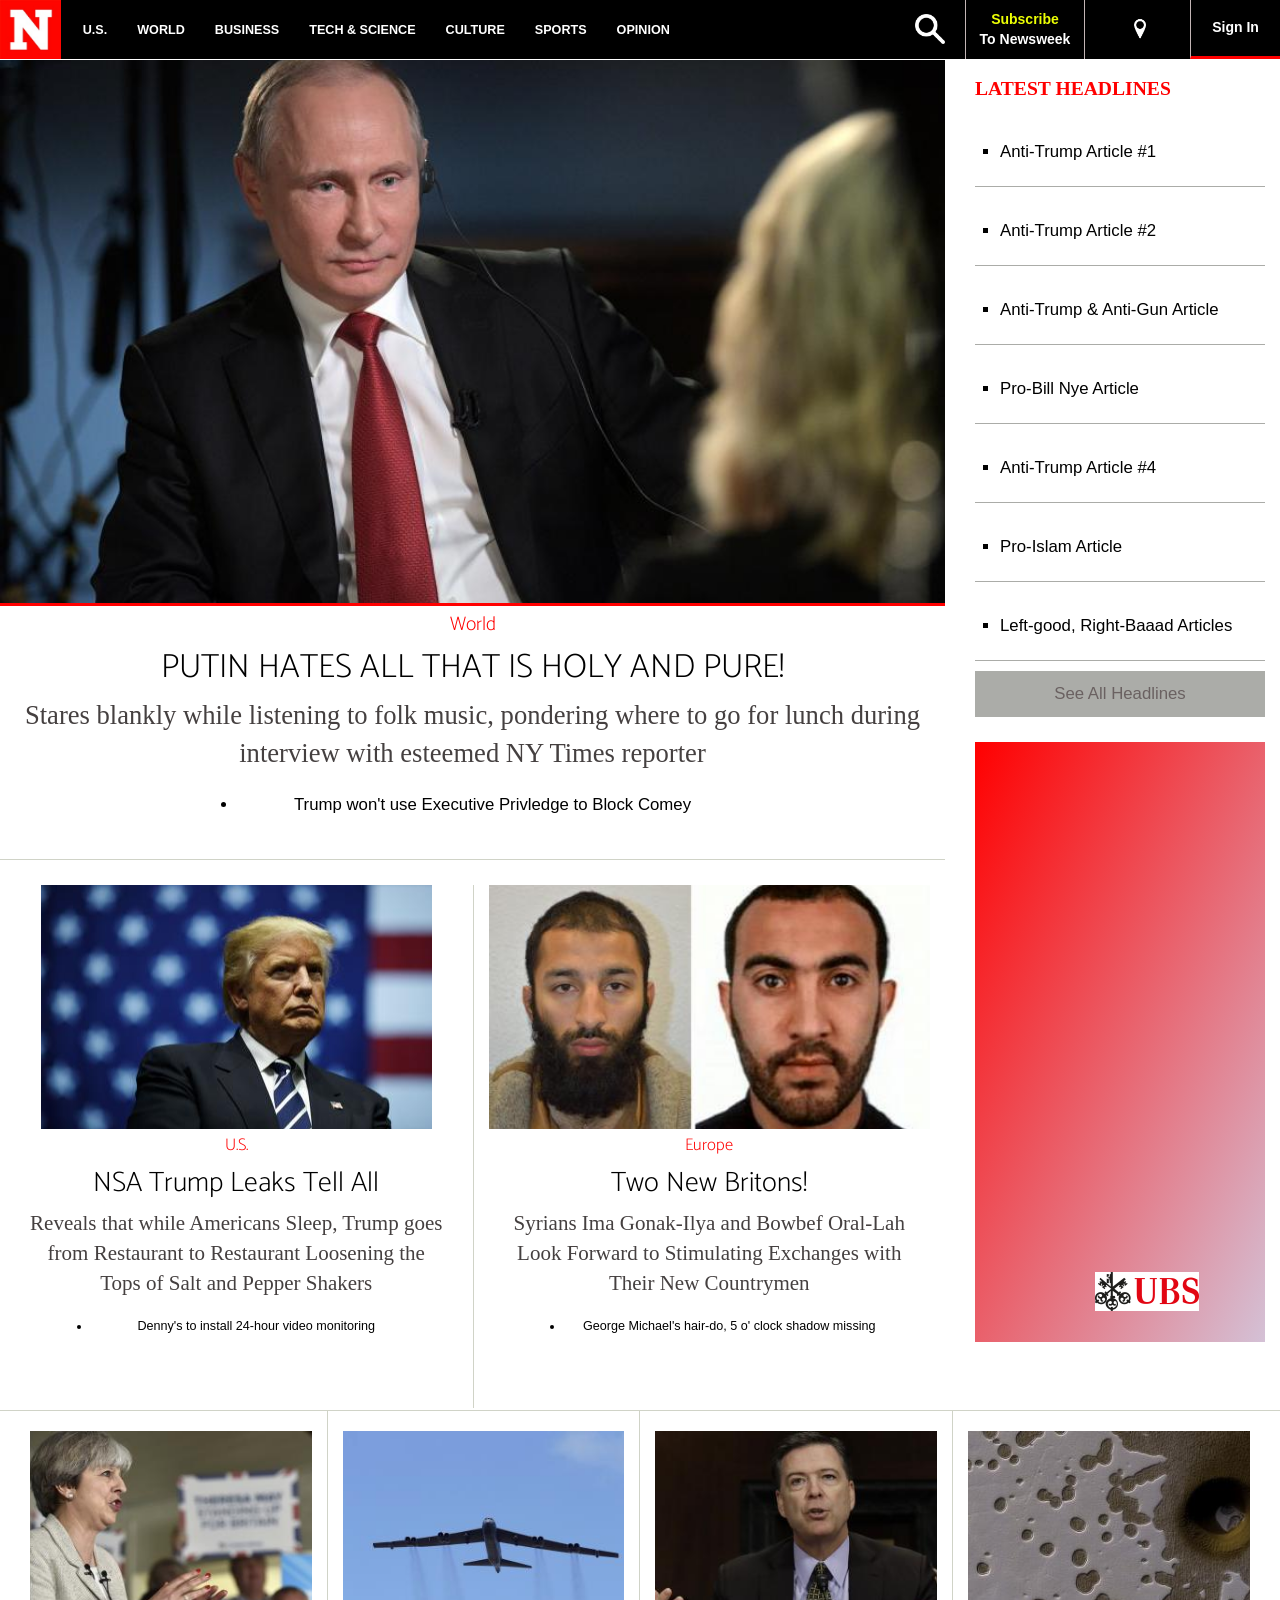
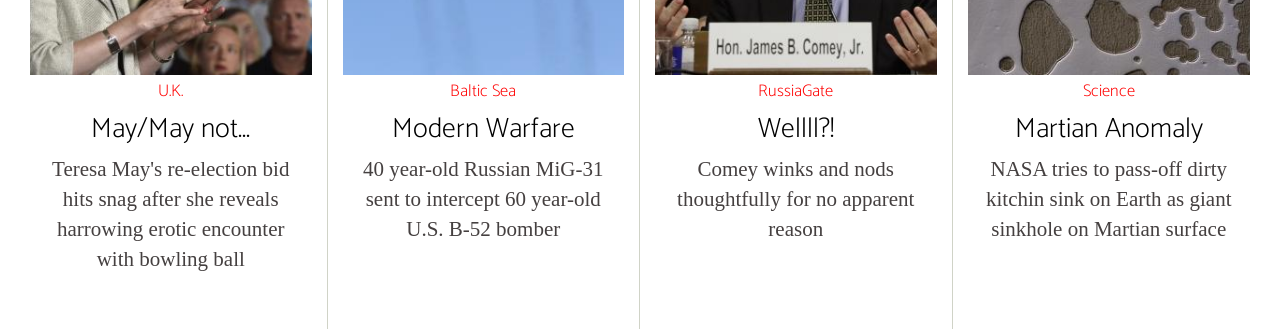
<file: HTML/index.html>
<!DOCTYPE html>
<html lang="en">
  <head>
    <meta charset="utf-8">
    <meta http-equiv="X-UA-Compatible" content="IE=edge">
    <meta name="viewport" content="width=device-width, initial-scale=1">
    <title>Neil's Newsweek Clone</title>
    <link href="../CSS/normalize.css" type="text/css" rel="stylesheet" />
	<!--<link href="../CSS/mainNWK.css" type="text/css" rel="stylesheet" />-->   
    <!--<link href="https://maxcdn.bootstrapcdn.com/bootstrap/3.3.7/css/bootstrap.min.css" rel="stylesheet">-->
    <!--<link href="../../../bootstrap-3.3.7-dist/css/bootstrap.min.css" rel="stylesheet">-->
    <link href="../CSS/bootstrap.min.css" rel="stylesheet">
    <link href="../CSS/mainNWK.css" type="text/css" rel="stylesheet" /> 
    <link href="https://fonts.googleapis.com/css?family=Josefin+Sans" rel="stylesheet">
    <link href="https://fonts.googleapis.com/css?family=Catamaran:900|Tangerine" rel="stylesheet">
    <link rel="stylesheet" type="text/css" media="(max-width: 1200px)" href="../CSS/nswk1200.css" />
    <link rel="stylesheet" type="text/css" media="(max-width: 992px)" href="../CSS/nswk992.css" />
    <link rel="stylesheet" type="text/css" media="(max-width: 768px)" href="../CSS/nswk768.css" />
  </head>
  <body>
    <div class="col-md-12 col-lg-12" id="nav_bar">      
        <div class="mycol-10pct" id="logo_box">
            <div class="logo">
                <img id="logo_small" src="../IMAGES/sml_logoC.jpg" />
            </div>
            <div class="logo_full">
                <img id="logo_big" src="../IMAGES/big_logo.png" />
            </div>
        </div>
        <div class="hdr">
                <ul class="nav1">
                    <li class="clr1">U.S.</li>
                    <li class="clr2">WORLD</li>
                    <li class="clr2">BUSINESS</li>
                    <li class="clr2">TECH & SCIENCE</li>
                    <li class="clr2">CULTURE</li>
                    <li class="clr2">SPORTS</li>
                    <li class="clr2">OPINION</li>
                </ul>
        </div>
        <div class="hdr2">
                <div class="icons2" id="lines_icon">
                    <img class="scaled2" src="../IMAGES/lines.png" />
                </div>
                <ul class="rt_clicks">
                    <li class="clr3">Sign In</li>
                </ul>
                <div class="icons2" id="position_icon">
                    <img class="scaled2" src="../IMAGES/position.png" />
                </div>
                <ul class="rt_clicks">
                    <li class="clr4"><span id="ylw">Subscribe</span><br />To Newsweek</li>
                </ul>
                <div class="icons2" id="srch_icon">
                    <img class="scaled2" src="../IMAGES/srch.png" />
                </div>
        </div>        
    </div>
    <article class="col-md-9 col-lg-9" id="article_area">
        <div class="image1 col-md-12 col-lg-12" id="image1_area">
            <!--<img class="image1" src="../IMAGES/image1a.jpg" />-->
        </div>
        <div class="col-md-12 col-lg-12" id="title1_area">
            <div id="title1_hdr">
                World
            </div>
            <div id="title1_hdln">
                PUTIN HATES ALL THAT IS HOLY AND PURE!
            </div>
            <div id="title1_desc">
                Stares blankly while listening to folk music, pondering where 
                to go for lunch during interview with esteemed NY Times reporter
            </div>
            <div class="sub_hdln">
                <ul class="sub_hdln1">
                    <li>Trump won't use Executive Privledge to Block Comey</li>
                </ul>
            </div>
        </div>    
    <div class="col-xs-12 col-sm-6 col-md-6 col-lg-6">
        <div class="image2 col-md-12 col-lg-12" id="image2_area">
        </div>
        <div class="col-xs-12 col-sm-12 col-md-12 col-lg-12" id="title2_area">
            <div id="title2_hdr">
                U.S.
            </div>
            <div id="title2_hdln">
                NSA Trump Leaks Tell All
            </div>
            <div id="title2_desc">
                Reveals that while Americans Sleep, Trump goes from Restaurant
                to Restaurant Loosening the Tops of Salt and Pepper Shakers
            </div>
            <div class="sub_hdln2">
                <ul class="sub_hdln21">
                    <li>Denny's to install 24-hour video monitoring</li>
                </ul>
            </div>
        </div> 
    </div>    
    <div class="col-xs-12 col-sm-6 col-md-6 col-lg-6 im23">
        <div class="image3 col-md-12 col-lg-12" id="image3_area">
        </div>
        <div class="col-xs-12 col-sm-12 col-md-12 col-lg-12" id="title2_area">
            <div id="title2_hdr">
                Europe
            </div>
            <div id="title2_hdln">
                Two New Britons! 
            </div>
            <div id="title2_desc">
                Syrians Ima Gonak-Ilya and Bowbef Oral-Lah Look Forward
                to Stimulating Exchanges with Their New Countrymen
            </div>
            <div class="sub_hdln2">
                <ul class="sub_hdln21">
                    <li>George Michael's hair-do, 5 o' clock shadow missing</li>
                </ul>
            </div>
        </div>
    </div>    
    </article>
    <div class="col-md-3 col-lg-3" id="iters_area">  
        <div id="hl_area">
            LATEST HEADLINES
        </div>
        <ul class="ulist1">
            <li class="u1_li1">
                Anti-Trump Article #1
            </li>
        </ul>
        <ul class="ulist1">
            <li class="u1_li1">
                Anti-Trump Article #2
            </li>
        </ul>
        <ul class="ulist1">
            <li class="u1_li1">
                Anti-Trump & Anti-Gun Article
            </li>
        </ul>
        <ul class="ulist1">
            <li class="u1_li1">
                Pro-Bill Nye Article
            </li>
        </ul>
        <ul class="ulist1">
            <li class="u1_li1">
                Anti-Trump Article #4
            </li>
        </ul>
        <ul class="ulist1">
            <li class="u1_li1">
                Pro-Islam Article
            </li>
        </ul>
        <ul class="ulist1">
            <li class="u1_li1">
                Left-good, Right-Baaad Articles
            </li>
        </ul>
      <div id="link1_area">
          See All Headlines
      </div>
      <div id="ad1_area">
          <img id="usb_ad" src="../IMAGES/ubs_add1.gif" />
      </div>
    </div>
    <article class="col-md-12 col-lg-12" id="article_area2">   
        <div class="col-md-3 col-lg-3" id="img4">
            <div class="image4 col-md-12 col-lg-12" id="image4_area">
            </div>
            <div class="col-md-12 col-lg-12" id="title3_area">
                <div id="title2_hdr">
                    U.K.
                </div>
                <div id="title2_hdln">
                    May/May not... 
                </div>
                <div id="title2_desc">
                    Teresa May's re-election bid hits snag after she 
                    reveals harrowing erotic encounter with bowling ball
                </div>
            </div>
        </div>
        <div class="col-md-3 col-lg-3" id="img5">
            <div class="image5 col-md-12 col-lg-12" id="image5_area">
            </div>
            <div class="col-md-12 col-lg-12" id="title3_area">
                <div id="title2_hdr">
                    Baltic Sea
                </div>
                <div id="title2_hdln">
                    Modern Warfare 
                </div>
                <div id="title2_desc">
                    40 year-old Russian MiG-31 sent to 
                    intercept 60 year-old U.S. B-52 bomber
                </div>
            </div>
        </div>
        <div class="col-md-3 col-lg-3" id="img6">    
            <div class="image6 col-md-12 col-lg-12" id="image6_area">
            </div>
            <div class="col-md-12 col-lg-12" id="title3_area">
                <div id="title2_hdr">
                    RussiaGate
                </div>
                <div id="title2_hdln">
                    Wellll?!
                </div>
                <div id="title2_desc">
                    Comey winks and nods thoughtfully 
                    for no apparent reason
                </div>
            </div>
        </div>
        <div class="col-md-3 col-lg-3" id="img7">
            <div class="image7 col-md-12 col-lg-12" id="image7_area">
            </div>
            <div class="col-md-12 col-lg-12" id="title3_area">
                <div id="title2_hdr">
                    Science
                </div>
                <div id="title2_hdln">
                    Martian Anomaly 
                </div>
                <div id="title2_desc">
                    NASA tries to pass-off dirty kitchin sink  
                    on Earth as giant sinkhole on Martian surface
                </div>
            </div>
        </div>   
    </article>
    <!-- jQuery (necessary for Bootstrap's JavaScript plugins) -->
    <script src="https://ajax.googleapis.com/ajax/libs/jquery/1.12.4/jquery.min.js"></script>
    <script src="js/bootstrap.min.js"></script>
  </body>
</html>
</file>
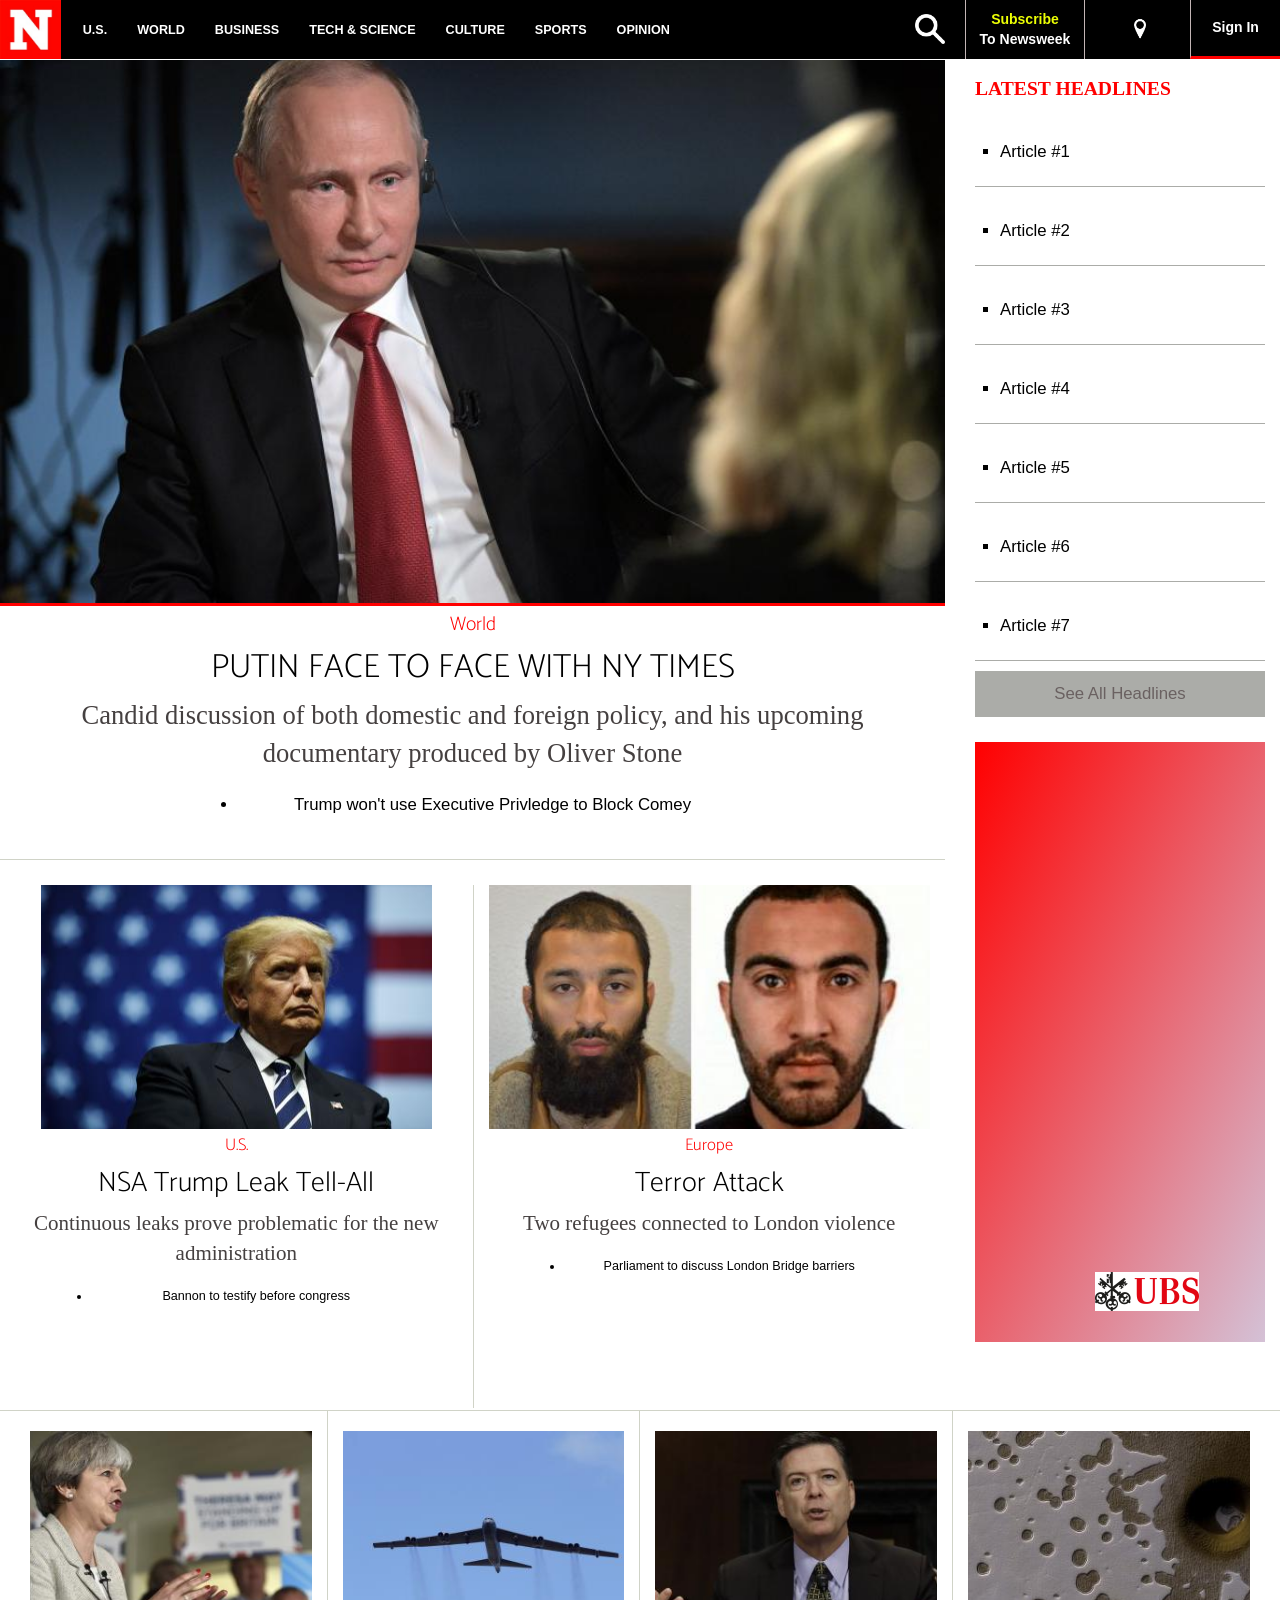
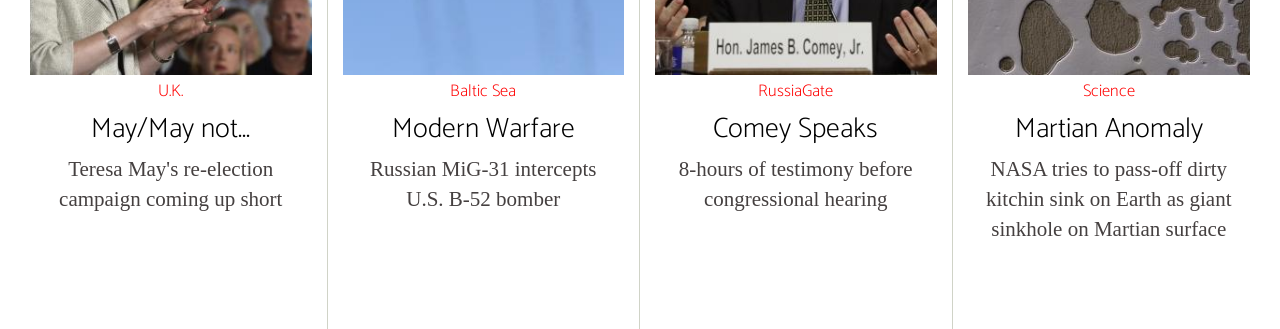
<file: HTML/index_Res.html>
<!DOCTYPE html>
<html lang="en">
  <head>
    <meta charset="utf-8">
    <meta http-equiv="X-UA-Compatible" content="IE=edge">
    <meta name="viewport" content="width=device-width, initial-scale=1">
    <title>Neil's Newsweek Clone</title>
    <link href="../CSS/normalize.css" type="text/css" rel="stylesheet" />
	<!--<link href="../CSS/mainNWK.css" type="text/css" rel="stylesheet" />-->   
    <!--<link href="https://maxcdn.bootstrapcdn.com/bootstrap/3.3.7/css/bootstrap.min.css" rel="stylesheet">-->
    <!--<link href="../../../bootstrap-3.3.7-dist/css/bootstrap.min.css" rel="stylesheet">-->
    <link href="../CSS/bootstrap.min.css" rel="stylesheet">
    <link href="../CSS/mainNWK.css" type="text/css" rel="stylesheet" /> 
    <link href="https://fonts.googleapis.com/css?family=Josefin+Sans" rel="stylesheet">
    <link href="https://fonts.googleapis.com/css?family=Catamaran:900|Tangerine" rel="stylesheet">
    <link rel="stylesheet" type="text/css" media="(max-width: 1200px)" href="../CSS/nswk1200.css" />
    <link rel="stylesheet" type="text/css" media="(max-width: 992px)" href="../CSS/nswk992.css" />
    <link rel="stylesheet" type="text/css" media="(max-width: 768px)" href="../CSS/nswk768.css" />
  </head>
  <body>
    <div class="col-md-12 col-lg-12" id="nav_bar">      
        <div class="mycol-10pct" id="logo_box">
            <div class="logo">
                <img id="logo_small" src="../IMAGES/sml_logoC.jpg" />
            </div>
            <div class="logo_full">
                <img id="logo_big" src="../IMAGES/big_logo.png" />
            </div>
        </div>
        <div class="hdr">
                <ul class="nav1">
                    <li class="clr1">U.S.</li>
                    <li class="clr2">WORLD</li>
                    <li class="clr2">BUSINESS</li>
                    <li class="clr2">TECH & SCIENCE</li>
                    <li class="clr2">CULTURE</li>
                    <li class="clr2">SPORTS</li>
                    <li class="clr2">OPINION</li>
                </ul>
        </div>
        <div class="hdr2">
                <div class="icons2" id="lines_icon">
                    <img class="scaled2" src="../IMAGES/lines.png" />
                </div>
                <ul class="rt_clicks">
                    <li class="clr3">Sign In</li>
                </ul>
                <div class="icons2" id="position_icon">
                    <img class="scaled2" src="../IMAGES/position.png" />
                </div>
                <ul class="rt_clicks">
                    <li class="clr4"><span id="ylw">Subscribe</span><br />To Newsweek</li>
                </ul>
                <div class="icons2" id="srch_icon">
                    <img class="scaled2" src="../IMAGES/srch.png" />
                </div>
        </div>        
    </div>
    <article class="col-md-9 col-lg-9" id="article_area">
        <div class="image1 col-md-12 col-lg-12" id="image1_area">
            <!--<img class="image1" src="../IMAGES/image1a.jpg" />-->
        </div>
        <div class="col-md-12 col-lg-12" id="title1_area">
            <div id="title1_hdr">
                World
            </div>
            <div id="title1_hdln">
                PUTIN FACE TO FACE WITH NY TIMES
            </div>
            <div id="title1_desc">
                Candid discussion of both domestic and foreign policy, and 
                his upcoming documentary produced by Oliver Stone
            </div>
            <div class="sub_hdln">
                <ul class="sub_hdln1">
                    <li>Trump won't use Executive Privledge to Block Comey</li>
                </ul>
            </div>
        </div>    
    <div class="col-xs-12 col-sm-6 col-md-6 col-lg-6">
        <div class="image2 col-md-12 col-lg-12" id="image2_area">
        </div>
        <div class="col-xs-12 col-sm-12 col-md-12 col-lg-12" id="title2_area">
            <div id="title2_hdr">
                U.S.
            </div>
            <div id="title2_hdln">
                NSA Trump Leak Tell-All
            </div>
            <div id="title2_desc">
                Continuous leaks prove problematic for the new administration
            </div>
            <div class="sub_hdln2">
                <ul class="sub_hdln21">
                    <li>Bannon to testify before congress</li>
                </ul>
            </div>
        </div> 
    </div>    
    <div class="col-xs-12 col-sm-6 col-md-6 col-lg-6 im23">
        <div class="image3 col-md-12 col-lg-12" id="image3_area">
        </div>
        <div class="col-xs-12 col-sm-12 col-md-12 col-lg-12" id="title2_area">
            <div id="title2_hdr">
                Europe
            </div>
            <div id="title2_hdln">
                Terror Attack 
            </div>
            <div id="title2_desc">
                Two refugees connected to London violence
            </div>
            <div class="sub_hdln2">
                <ul class="sub_hdln21">
                    <li>Parliament to discuss London Bridge barriers</li>
                </ul>
            </div>
        </div>
    </div>    
    </article>
    <div class="col-md-3 col-lg-3" id="iters_area">  
        <div id="hl_area">
            LATEST HEADLINES
        </div>
        <ul class="ulist1">
            <li class="u1_li1">
                Article #1
            </li>
        </ul>
        <ul class="ulist1">
            <li class="u1_li1">
                Article #2
            </li>
        </ul>
        <ul class="ulist1">
            <li class="u1_li1">
                Article #3
            </li>
        </ul>
        <ul class="ulist1">
            <li class="u1_li1">
                Article #4
            </li>
        </ul>
        <ul class="ulist1">
            <li class="u1_li1">
                Article #5
            </li>
        </ul>
        <ul class="ulist1">
            <li class="u1_li1">
                Article #6
            </li>
        </ul>
        <ul class="ulist1">
            <li class="u1_li1">
                Article #7
            </li>
        </ul>
      <div id="link1_area">
          See All Headlines
      </div>
      <div id="ad1_area">
          <img id="usb_ad" src="../IMAGES/ubs_add1.gif" />
      </div>
    </div>
    <article class="col-md-12 col-lg-12" id="article_area2">   
        <div class="col-md-3 col-lg-3" id="img4">
            <div class="image4 col-md-12 col-lg-12" id="image4_area">
            </div>
            <div class="col-md-12 col-lg-12" id="title3_area">
                <div id="title2_hdr">
                    U.K.
                </div>
                <div id="title2_hdln">
                    May/May not... 
                </div>
                <div id="title2_desc">
                    Teresa May's re-election campaign coming up short
                </div>
            </div>
        </div>
        <div class="col-md-3 col-lg-3" id="img5">
            <div class="image5 col-md-12 col-lg-12" id="image5_area">
            </div>
            <div class="col-md-12 col-lg-12" id="title3_area">
                <div id="title2_hdr">
                    Baltic Sea
                </div>
                <div id="title2_hdln">
                    Modern Warfare 
                </div>
                <div id="title2_desc">
                    Russian MiG-31 intercepts U.S. B-52 bomber
                </div>
            </div>
        </div>
        <div class="col-md-3 col-lg-3" id="img6">    
            <div class="image6 col-md-12 col-lg-12" id="image6_area">
            </div>
            <div class="col-md-12 col-lg-12" id="title3_area">
                <div id="title2_hdr">
                    RussiaGate
                </div>
                <div id="title2_hdln">
                    Comey Speaks
                </div>
                <div id="title2_desc">
                    8-hours of testimony before congressional hearing 
                </div>
            </div>
        </div>
        <div class="col-md-3 col-lg-3" id="img7">
            <div class="image7 col-md-12 col-lg-12" id="image7_area">
            </div>
            <div class="col-md-12 col-lg-12" id="title3_area">
                <div id="title2_hdr">
                    Science
                </div>
                <div id="title2_hdln">
                    Martian Anomaly 
                </div>
                <div id="title2_desc">
                    NASA tries to pass-off dirty kitchin sink  
                    on Earth as giant sinkhole on Martian surface
                </div>
            </div>
        </div>   
    </article>
    <!-- jQuery (necessary for Bootstrap's JavaScript plugins) -->
    <script src="https://ajax.googleapis.com/ajax/libs/jquery/1.12.4/jquery.min.js"></script>
    <script src="js/bootstrap.min.js"></script>
  </body>
</html>
</file>
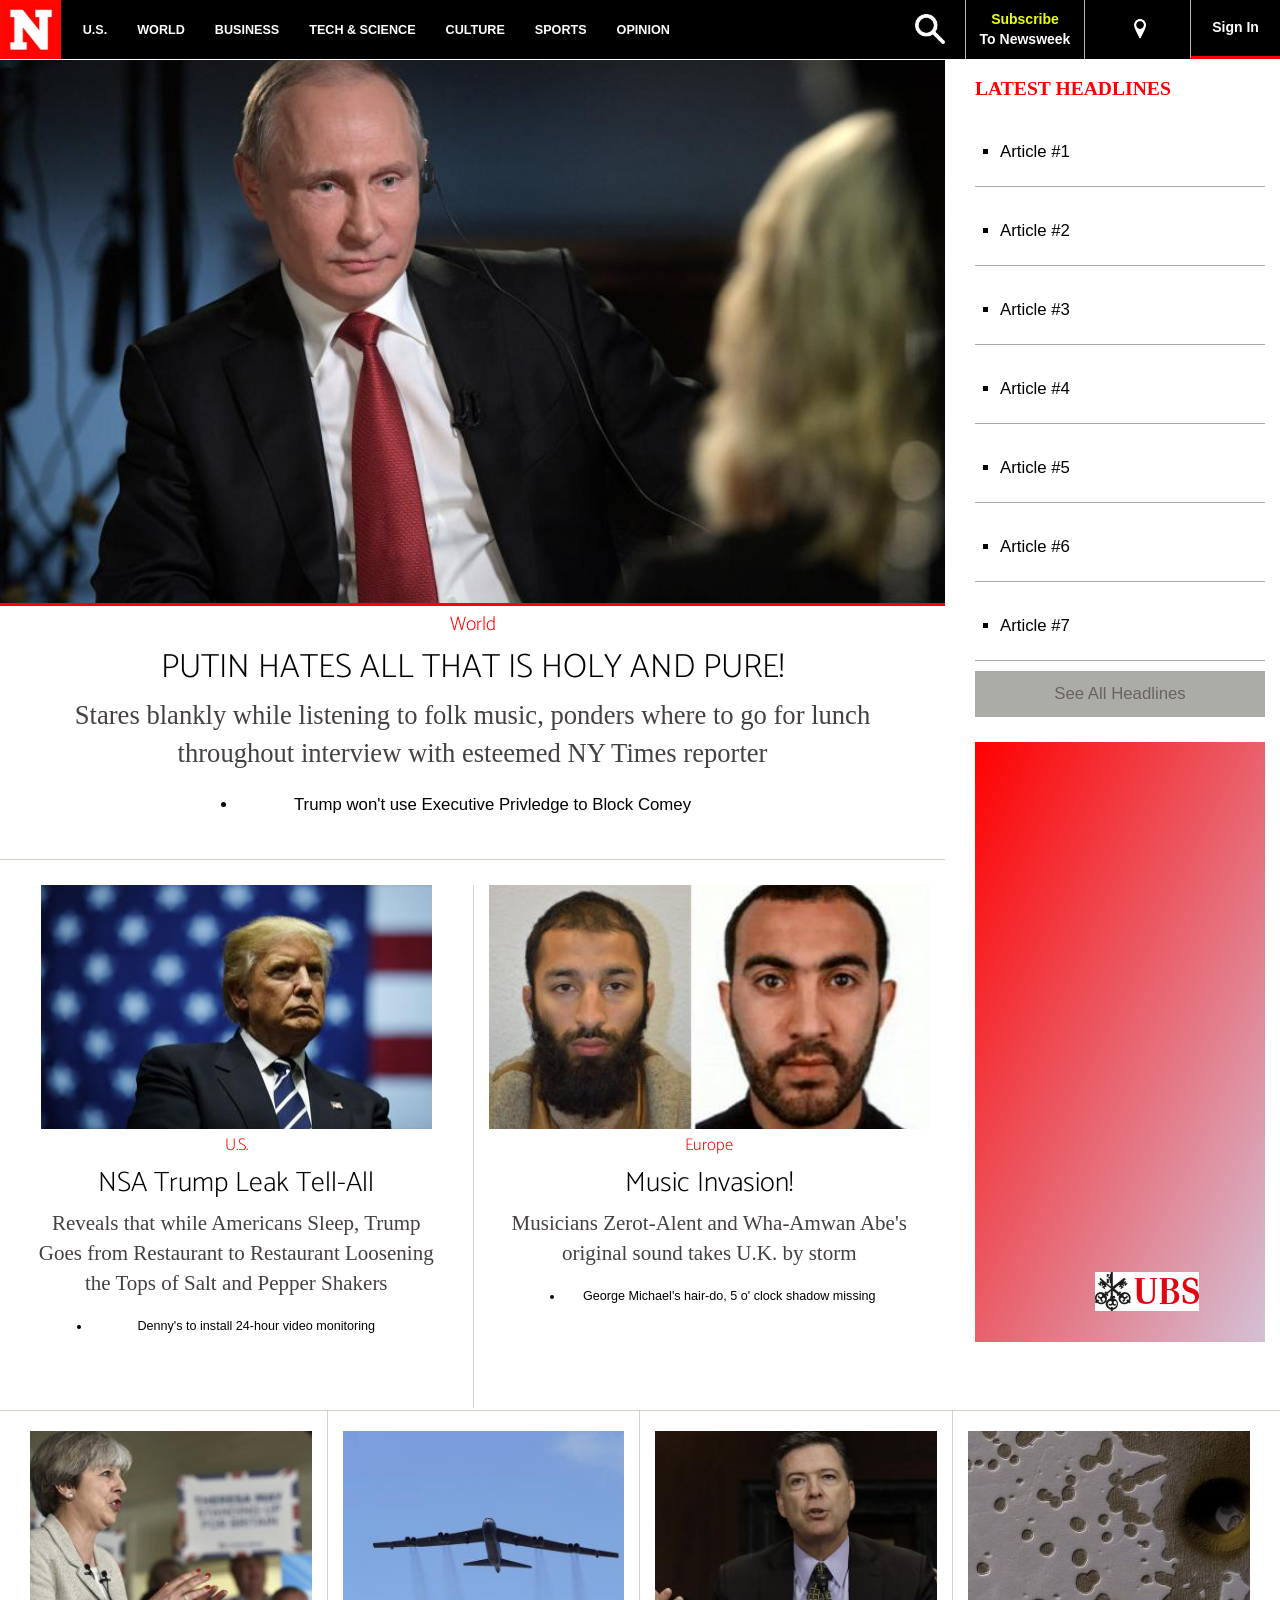
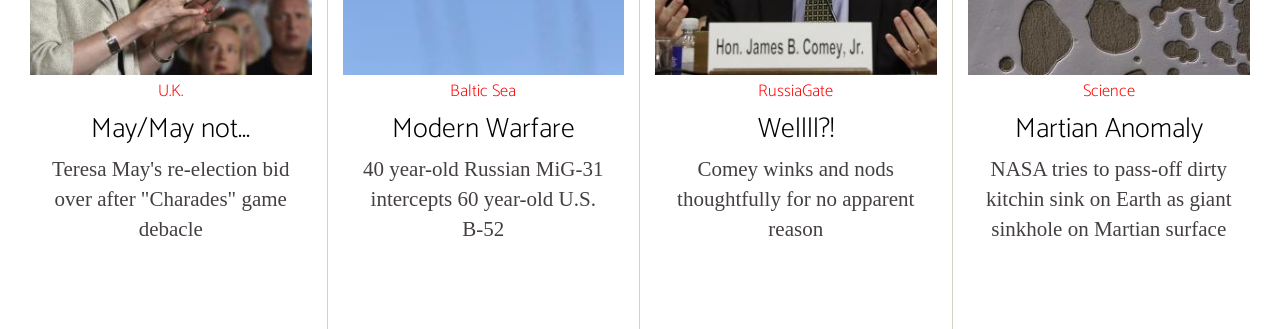
<file: HTML/index_ResF.html>
<!DOCTYPE html>
<html lang="en">
  <head>
    <meta charset="utf-8">
    <meta http-equiv="X-UA-Compatible" content="IE=edge">
    <meta name="viewport" content="width=device-width, initial-scale=1">
    <title>Neil's Newsweek Clone</title>
    <link href="../CSS/normalize.css" type="text/css" rel="stylesheet" />
	<!--<link href="../CSS/mainNWK.css" type="text/css" rel="stylesheet" />-->   
    <!--<link href="https://maxcdn.bootstrapcdn.com/bootstrap/3.3.7/css/bootstrap.min.css" rel="stylesheet">-->
    <!--<link href="../../../bootstrap-3.3.7-dist/css/bootstrap.min.css" rel="stylesheet">-->
    <link href="../CSS/bootstrap.min.css" rel="stylesheet">
    <link href="../CSS/mainNWK.css" type="text/css" rel="stylesheet" /> 
    <link href="https://fonts.googleapis.com/css?family=Josefin+Sans" rel="stylesheet">
    <link href="https://fonts.googleapis.com/css?family=Catamaran:900|Tangerine" rel="stylesheet">
    <link rel="stylesheet" type="text/css" media="(max-width: 1200px)" href="../CSS/nswk1200.css" />
    <link rel="stylesheet" type="text/css" media="(max-width: 992px)" href="../CSS/nswk992.css" />
    <link rel="stylesheet" type="text/css" media="(max-width: 768px)" href="../CSS/nswk768.css" />
  </head>
  <body>
    <div class="col-md-12 col-lg-12" id="nav_bar">      
        <div class="mycol-10pct" id="logo_box">
            <div class="logo">
                <img id="logo_small" src="../IMAGES/sml_logoC.jpg" />
            </div>
            <div class="logo_full">
                <img id="logo_big" src="../IMAGES/big_logo.png" />
            </div>
        </div>
        <div class="hdr">
                <ul class="nav1">
                    <li class="clr1">U.S.</li>
                    <li class="clr2">WORLD</li>
                    <li class="clr2">BUSINESS</li>
                    <li class="clr2">TECH & SCIENCE</li>
                    <li class="clr2">CULTURE</li>
                    <li class="clr2">SPORTS</li>
                    <li class="clr2">OPINION</li>
                </ul>
        </div>
        <div class="hdr2">
                <div class="icons2" id="lines_icon">
                    <img class="scaled2" src="../IMAGES/lines.png" />
                </div>
                <ul class="rt_clicks">
                    <li class="clr3">Sign In</li>
                </ul>
                <div class="icons2" id="position_icon">
                    <img class="scaled2" src="../IMAGES/position.png" />
                </div>
                <ul class="rt_clicks">
                    <li class="clr4"><span id="ylw">Subscribe</span><br />To Newsweek</li>
                </ul>
                <div class="icons2" id="srch_icon">
                    <img class="scaled2" src="../IMAGES/srch.png" />
                </div>
        </div>        
    </div>
    <article class="col-md-9 col-lg-9" id="article_area">
        <div class="image1 col-md-12 col-lg-12" id="image1_area">
            <!--<img class="image1" src="../IMAGES/image1a.jpg" />-->
        </div>
        <div class="col-md-12 col-lg-12" id="title1_area">
            <div id="title1_hdr">
                World
            </div>
            <div id="title1_hdln">
                PUTIN HATES ALL THAT IS HOLY AND PURE!
            </div>
            <div id="title1_desc">
                Stares blankly while listening to folk music, ponders where 
                to go for lunch throughout interview with esteemed NY Times reporter
            </div>
            <div class="sub_hdln">
                <ul class="sub_hdln1">
                    <li>Trump won't use Executive Privledge to Block Comey</li>
                </ul>
            </div>
        </div>    
    <div class="col-xs-12 col-sm-6 col-md-6 col-lg-6">
        <div class="image2 col-md-12 col-lg-12" id="image2_area">
        </div>
        <div class="col-xs-12 col-sm-12 col-md-12 col-lg-12" id="title2_area">
            <div id="title2_hdr">
                U.S.
            </div>
            <div id="title2_hdln">
                NSA Trump Leak Tell-All
            </div>
            <div id="title2_desc">
                Reveals that while Americans Sleep, Trump Goes from Restaurant
                to Restaurant Loosening the Tops of Salt and Pepper Shakers
            </div>
            <div class="sub_hdln2">
                <ul class="sub_hdln21">
                    <li>Denny's to install 24-hour video monitoring</li>
                </ul>
            </div>
        </div> 
    </div>    
    <div class="col-xs-12 col-sm-6 col-md-6 col-lg-6 im23">
        <div class="image3 col-md-12 col-lg-12" id="image3_area">
        </div>
        <div class="col-xs-12 col-sm-12 col-md-12 col-lg-12" id="title2_area">
            <div id="title2_hdr">
                Europe
            </div>
            <div id="title2_hdln">
                Music Invasion! 
            </div>
            <div id="title2_desc">
                Musicians Zerot-Alent and Wha-Amwan Abe's original sound takes U.K. by storm
            </div>
            <div class="sub_hdln2">
                <ul class="sub_hdln21">
                    <li>George Michael's hair-do, 5 o' clock shadow missing</li>
                </ul>
            </div>
        </div>
    </div>    
    </article>
    <div class="col-md-3 col-lg-3" id="iters_area">  
        <div id="hl_area">
            LATEST HEADLINES
        </div>
        <ul class="ulist1">
            <li class="u1_li1">
                Article #1
            </li>
        </ul>
        <ul class="ulist1">
            <li class="u1_li1">
                Article #2
            </li>
        </ul>
        <ul class="ulist1">
            <li class="u1_li1">
                Article #3
            </li>
        </ul>
        <ul class="ulist1">
            <li class="u1_li1">
                Article #4
            </li>
        </ul>
        <ul class="ulist1">
            <li class="u1_li1">
                Article #5
            </li>
        </ul>
        <ul class="ulist1">
            <li class="u1_li1">
                Article #6
            </li>
        </ul>
        <ul class="ulist1">
            <li class="u1_li1">
                Article #7
            </li>
        </ul>
      <div id="link1_area">
          See All Headlines
      </div>
      <div id="ad1_area">
          <img id="usb_ad" src="../IMAGES/ubs_add1.gif" />
      </div>
    </div>
    <article class="col-md-12 col-lg-12" id="article_area2">   
        <div class="col-md-3 col-lg-3" id="img4">
            <div class="image4 col-md-12 col-lg-12" id="image4_area">
            </div>
            <div class="col-md-12 col-lg-12" id="title3_area">
                <div id="title2_hdr">
                    U.K.
                </div>
                <div id="title2_hdln">
                    May/May not... 
                </div>
                <div id="title2_desc">
                    Teresa May's re-election bid over after "Charades" game debacle
                </div>
            </div>
        </div>
        <div class="col-md-3 col-lg-3" id="img5">
            <div class="image5 col-md-12 col-lg-12" id="image5_area">
            </div>
            <div class="col-md-12 col-lg-12" id="title3_area">
                <div id="title2_hdr">
                    Baltic Sea
                </div>
                <div id="title2_hdln">
                    Modern Warfare 
                </div>
                <div id="title2_desc">
                    40 year-old Russian MiG-31 intercepts 60 year-old U.S. B-52
                </div>
            </div>
        </div>
        <div class="col-md-3 col-lg-3" id="img6">    
            <div class="image6 col-md-12 col-lg-12" id="image6_area">
            </div>
            <div class="col-md-12 col-lg-12" id="title3_area">
                <div id="title2_hdr">
                    RussiaGate
                </div>
                <div id="title2_hdln">
                    Wellll?!
                </div>
                <div id="title2_desc">
                    Comey winks and nods thoughtfully 
                    for no apparent reason
                </div>
            </div>
        </div>
        <div class="col-md-3 col-lg-3" id="img7">
            <div class="image7 col-md-12 col-lg-12" id="image7_area">
            </div>
            <div class="col-md-12 col-lg-12" id="title3_area">
                <div id="title2_hdr">
                    Science
                </div>
                <div id="title2_hdln">
                    Martian Anomaly 
                </div>
                <div id="title2_desc">
                    NASA tries to pass-off dirty kitchin sink  
                    on Earth as giant sinkhole on Martian surface
                </div>
            </div>
        </div>   
    </article>
    <!-- jQuery (necessary for Bootstrap's JavaScript plugins) -->
    <script src="https://ajax.googleapis.com/ajax/libs/jquery/1.12.4/jquery.min.js"></script>
    <script src="js/bootstrap.min.js"></script>
  </body>
</html>
</file>
<file: CSS/nswk1200.css>
.hdr, .rt_clicks, #position_icon {
    display: none;
}

#lines_icon {
    display: inline-block;
    margin-right: 5px;
}

#lines_icon, #srch_icon {
    width: 50px;
    padding-left: 20px;
    border-left: 1px solid #c3b5b5;
}
</file>
<file: CSS/nswk992.css>
.logo {
    display: none;
}
        
.logo_full {
    display: inline-block;
}

#logo_big {
    width: 200px;
    height: 60px;
    border-bottom: 1px solid #fff;
}

.mycol-10pct {
    width: 20%;
    height: 60px;
    background-color: #000;
    float: left;
}

.sub_hdln, .sub_hdln2 {
    display: none;
}

#iters_area {
    background-color: #eaeaea;
}

#hl_area {
    text-align: center;
}

.u1_li1 {
    list-style-position: inside;
    text-align: center;
    margin-left: -45px;
}
</file>
<file: CSS/nswk768.css>
.logo {
    display: inline-block;
}
        
.logo_full {
    display: none;
}

#srch_icon {
    display: none;
}

.mycol-10pct {
    width: 59px;
    height: 60px;
}

.im23 {
    float: left;
    clear: left;
}

#hl_area {
    width: 100%;
}

#iters_area {
    height: 800px; 
   /* opacity: 0.1;*/
}

#article_area {
    height: 1800px;
}

.im23 {
    border-left: 0px solid #d0d3c7;
}
</file>
<file: CSS/mainNWK.css>
/* Begin Modifications to Bootstrap: 

.container-fluid {
  padding-right: 15px;
  padding-left: 1px;
  margin-right: auto;
  margin-left: auto;
}*/

/*  End Modifications to Bootstrap:  */

body {
    min-width: 534px;
}

[class*="col-"] {
    /*border: 1px solid red;*/
    background-color: #fff;
    text-align: left;
}

#nav_bar {
    height: 60px;
    padding-left: 0px;
    background-color: #000;
    border-bottom: 1px solid #fff;
}

#logo_box {
    border-bottom: 1px solid #f000;
}

#image1_area {
    height: 546px;
}

.image1 {
    background-image: url(../IMAGES/image1a.jpg);
    background-size: cover;
    background-position: center;
    border-bottom: 3px solid #f00;
}

.im23 {
    border-left: 1px solid #d0d3c7;
}

#image2_area {
    height: 244px;
}

.image2 {
    background-image: url(../IMAGES/image2.jpg);
    /*background-size: cover;*/
    background-repeat: no-repeat;
    background-position: center;
}

#image3_area {
    height: 244px;
}

.image3 {
    background-image: url(../IMAGES/image3.jpg);
    background-size: cover;
    background-repeat: no-repeat;
    background-position: center;
}

.image4 {
    background-image: url(../IMAGES/image4.jpg);
    background-size: cover;
    background-repeat: no-repeat;
    background-position: center;
}

#image4_area {
    height: 244px;
}

.image5 {
    background-image: url(../IMAGES/image5.jpg);
    background-size: cover;
    background-repeat: no-repeat;
    background-position: center;
}

#image5_area {
    height: 244px;
}

.image6 {
    background-image: url(../IMAGES/image6.jpg);
    background-size: cover;
    background-repeat: no-repeat;
    background-position: center;
}

#image6_area {
    height: 244px;
}

.image7 {
    background-image: url(../IMAGES/image7.jpg);
    background-size: cover;
    background-repeat: no-repeat;
    background-position: center;
}

#image7_area {
    height: 244px;
}

#iters_area {
    height: 1300px; /*946px;*/
    /*float: right;*/
}

#hl_area {
    width: 100%;
    color: #ff0000;
    font-size: 1.4em;
    font-family: Times;
    font-weight: 700;
    box-sizing: padding-box;
    /*border-bottom: 1px solid #abaca8;*/
    padding-top: 15px;
    padding-bottom: 15px;
    text-align: left;
}

.ulist1 {
   /* list-style-position: ouside; */
    border-bottom: 1px solid #abaca8;
}

.u1_li1 {
    color: #000;
    font-size: 1.2em;
    text-align: left;
    list-style-type: square;
    padding-top: 22px;
    padding-bottom: 22px;
    margin-left: -15px;
}

#link1_area {
    width: 100%;
    color: #6a6161;
    font-size: 1.2em;
    padding-top: 10px;
    padding-bottom: 10px;
    background-color: #abaca8;
    box-sizing: padding-box;
    border: 1px solid #abaca8;
    text-align: center;
}

#ad1_area {
    width: 100%;
    height: 600px;
    background: linear-gradient(to right bottom, #ff0000, #d4c1d6); /*(#c4c4c4, #fff);*/
    box-sizing: padding-box;
    /*border: 1px solid red;*/
    margin-top: 25px;
}

#usb_ad {
    position: relative;
    top: 530px;
    left: 120px;
}

#article_area {
    padding-left: 0px;
    height: 1350px; /*946px;*/
}

#article_area2 {
    /*height: 1300px; /*946px;*/
    /*padding-top: 20px;*/
    border-top: 1px solid #d0d3c7;
}

#title1_area {
    height: 254px; /*144px;*/
    border-bottom: 1px solid #d0d3c7;
    margin-bottom: 25px;
}

#title1_hdr {
    font-family: 'Catamaran', sans-serif;
    color: #ff0000;
    font-size: 1.4em;
    font-weight: 200;
    text-align: center;
    margin: 5px auto 5px auto;
}

#title2_area {
    height: 254px; /*144px;*/
    /*border-bottom: 1px solid #d0d3c7;*/
    margin-bottom: 25px;
}

#title2_hdr {
    font-family: 'Catamaran', sans-serif;
    color: #ff0000;
    font-size: 1.2em;
    font-weight: 200;
    text-align: center;
    margin: 5px auto 5px auto;
    word-wrap: break-word;
}

#title1_hdln {
    font-family: 'Catamaran', sans-serif;
    color: #000;
    font-size: 2.4em;
    font-weight: 200;
    text-align: center;
    margin: 5px auto 5px auto;
}

#title2_hdln {
    font-family: 'Catamaran', sans-serif;
    color: #000;
    font-size: 2.0em;
    font-weight: 200;
    text-align: center;
    margin: 5px auto 5px auto;
    word-wrap: break-word;
}

#title1_desc {
    font-family: Times;
    color: #454040;
    font-size: 1.9em;
    font-weight: 200;
    text-align: center;
    margin: 5px auto 5px auto;
}

#title2_desc {
    font-family: Times;
    color: #454040;
    font-size: 1.5em;
    font-weight: 200;
    text-align: center;
    margin: 5px auto 5px auto;
    word-wrap: break-word;
}

#title3_area {
    height: 254px; /*144px;*/
    /*border-bottom: 1px solid #d0d3c7;
    margin-bottom: 25px;*/
}

.sub_hdln1 {
    width: 60%;
    color: #000;
    font-size: 1.2em;
    text-align: center;
    margin: 20px auto 5px auto;
}

.sub_hdln2 {
    width: 90%;
    color: #000;
    font-size: 0.9em;
    text-align: center;
    margin: 20px auto 5px auto;
}

.sub_hdln11 {
    list-style-position: inside;
}

.sub_hdln12 {
    list-style-position: inside;
}

.mycol-10pct {
    width: 5%;
    height: 59px;
    background-color: #000;
    float: left
}

.logo {
    border-bottom: 1px solid #f000;
}

.logo_full {
    display: none;
}

#logo_small {
    width: 61px;
    height: 60px;
    border-bottom: 1px solid #fff;
}

.hdr {
    width: 56%;
    height: 100%;
    background-color: #000;
    margin: -1px auto 0 0.75%;
    float: left;
}

.hdr2 {
    width: 37.5%;
    height: 100%;
    background-color: #000;
    margin: -1px auto 0 0.75%;
    float: right;
}

.nav1 {
    position: relative;
    top: 23px;
    list-style-type: none;
    height: 32px;
    float: left;
}

.clr1, .clr2 {
    color: #fff;
    font-weight: 600;
    font-size: 0.9em;
    margin-left: 20px;
    margin-right: 10px;
    float: left;
}

.clr1 {
    margin-left: -30px;
}

.clr3, .clr4 {
    width: 90px;
    height: 60px;
    color: #fff;
    font-weight: 600;
    text-align: center;
    border-left: 1px solid #c3b5b5;
    list-style-type: none;
    padding-top: 18px;
    margin-right: 10px;
    margin-left: -30px;
    float: right;
}

.clr3 {
    margin-right: -35px;
    border-bottom: 3px solid #ff0000;
}

.clr4 {
    width: 120px;
    border-right: 1px solid #c3b5b5;
    padding-top: 10px;
}

.icons2 {
    width: 30px;
    height: 60px;
    margin-left: 10px;
    float: right;
}

#srch_icon {
    padding-top: 15px;
    margin-right: 10px;
}

#position_icon {
    padding-top: 15px;
    margin-right: 25px;
}

#lines_icon {
    display: none;
    padding-top: 15px;
    margin-right: 25px;
}

.scaled2 {
    width: 100%;
}

.rt_clicks {
    margin-right: 20px;
    float: right;
}

#ylw {
    color: #ecff04;
}

#img4, #img5, #img6 {
    padding-top: 20px;
    border-right: 1px solid #d0d3c7;
}

#img7 {
    padding-top: 20px;
}
</file>
